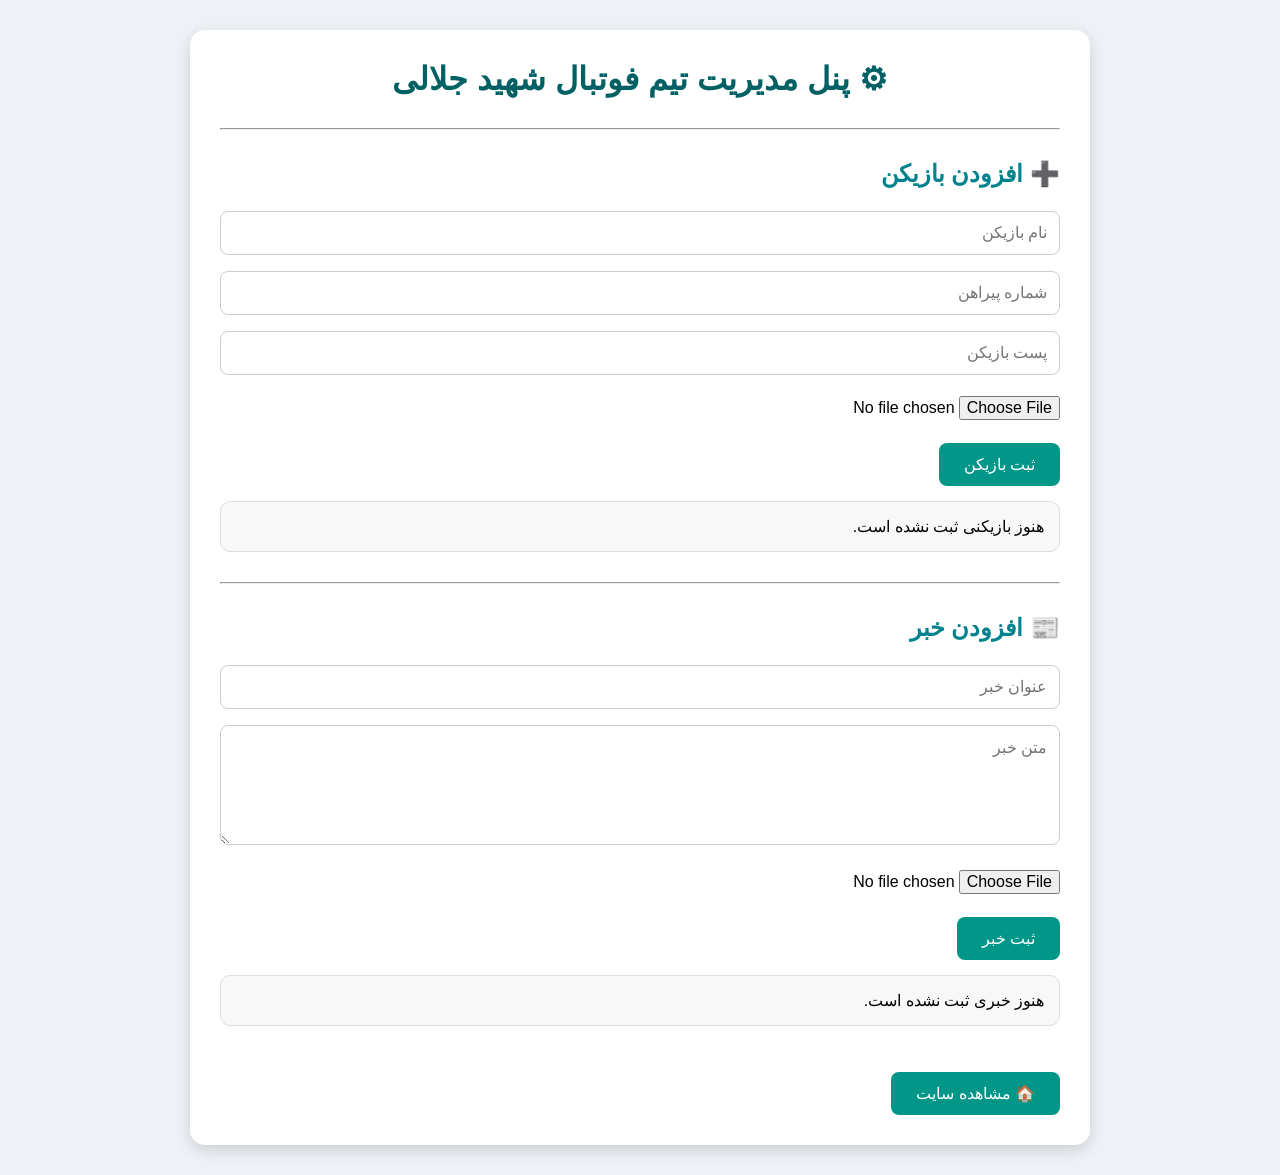
<file: dashboard.html>
<!DOCTYPE html>
<html lang="fa" dir="rtl">

<head>

<meta charset="UTF-8">

<meta name="viewport" content="width=device-width, initial-scale=1.0">

<title>پنل مدیریت</title>

<link rel="stylesheet" href="admin.css">

</head>

<body>

<div class="container">

<h1>⚙ پنل مدیریت تیم فوتبال شهید جلالی</h1>

<hr>

<h2>➕ افزودن بازیکن</h2>

<input type="text" id="playerName" placeholder="نام بازیکن">

<input type="number" id="playerNumber" placeholder="شماره پیراهن">

<input type="text" id="playerPosition" placeholder="پست بازیکن">

<input type="file" id="playerImage" accept="image/*">

<button onclick="addPlayer()">ثبت بازیکن</button>

<div id="players"></div>

<hr>

<h2>📰 افزودن خبر</h2>

<input type="text" id="newsTitle" placeholder="عنوان خبر">

<textarea id="newsText" placeholder="متن خبر"></textarea>

<input type="file" id="newsImage" accept="image/*">

<button onclick="addNews()">ثبت خبر</button>

<div id="news"></div>

<br><br>

<a href="index.html">

<button>🏠 مشاهده سایت</button>

</a>

</div>

<script src="admin.js"></script>

</body>

</html>
</file>
<file: admin.css>
*{
    margin:0;
    padding:0;
    box-sizing:border-box;
    font-family:Tahoma,sans-serif;
}

body{
    background:#eef2f7;
    direction:rtl;
    padding:30px;
}

.container{
    max-width:900px;
    margin:auto;
    background:#fff;
    padding:30px;
    border-radius:15px;
    box-shadow:0 5px 15px rgba(0,0,0,.15);
}

h1{
    text-align:center;
    color:#006064;
    margin-bottom:30px;
}

h2{
    color:#00838f;
    margin:25px 0 15px;
}

input,
textarea,
select{
    width:100%;
    padding:12px;
    margin:8px 0;
    border:1px solid #ccc;
    border-radius:8px;
    font-size:16px;
}

textarea{
    resize:vertical;
    min-height:120px;
}

input[type=file]{
    border:none;
    padding:5px 0;
}

button{
    background:#009688;
    color:white;
    border:none;
    padding:12px 25px;
    border-radius:8px;
    cursor:pointer;
    font-size:16px;
    margin-top:10px;
}

button:hover{
    background:#00796b;
}

.card{
    background:#f8f8f8;
    padding:15px;
    margin-top:15px;
    border-radius:10px;
    border:1px solid #ddd;
}

.card img{
    width:120px;
    height:120px;
    object-fit:cover;
    border-radius:10px;
    margin-bottom:10px;
}

.delete{
    background:#d32f2f;
}

.delete:hover{
    background:#b71c1c;
}

hr{
    margin:30px 0;
}
</file>
